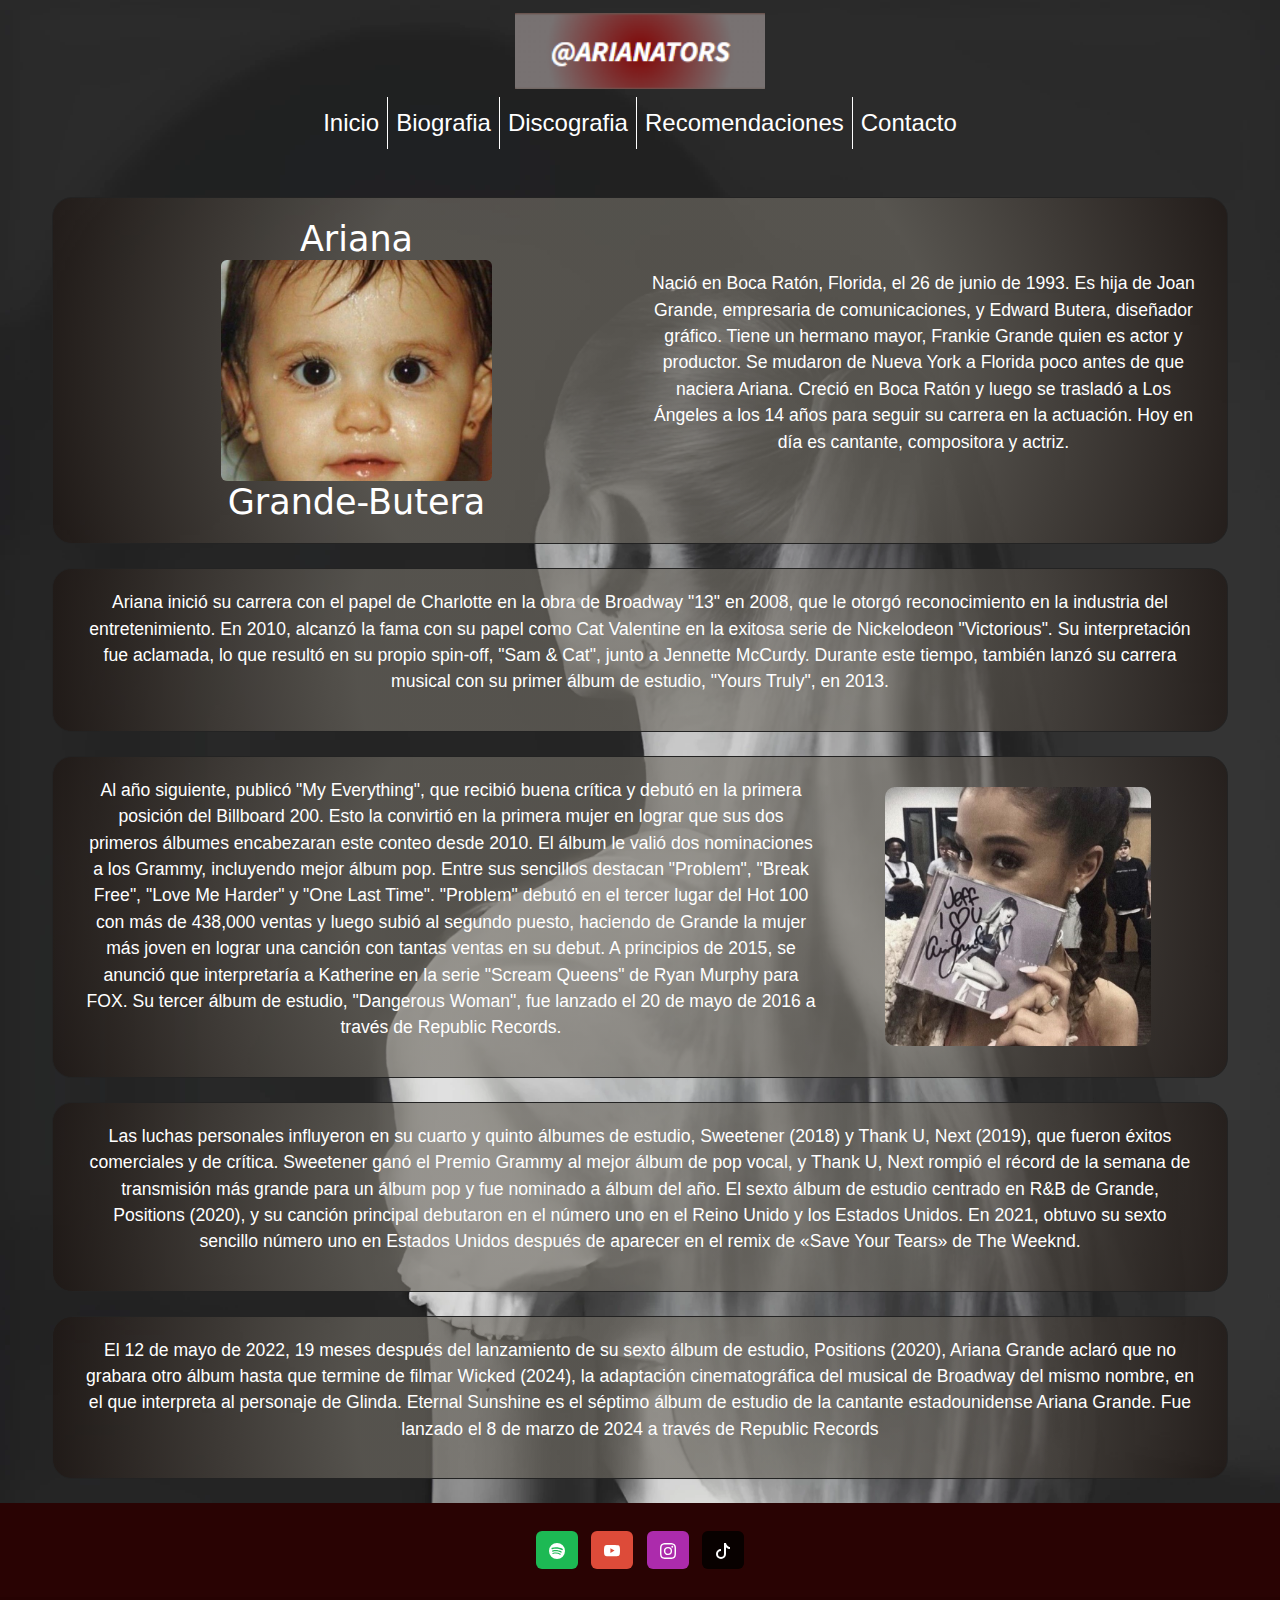
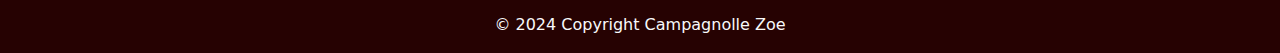
<file: pages/biografia.html>
<!DOCTYPE html>
<html lang="en">
<head>
    <meta charset="UTF-8">
    <meta name="viewport" content="width=device-width, initial-scale=1.0">
    <meta name="description" content="Ariana Grande donde y cuando nacio. Ariana Grande cuando inicio su carrera. cuando publico sus primeros albums Ariana Grande. como Ariana Grande llego a la fama.">
    <meta name="keywords" content="Ariana Grande biografia, Ariana Grande vida y fama, Ariana Grande a traves de los años">
    <link href="https://cdn.jsdelivr.net/npm/bootstrap@5.3.3/dist/css/bootstrap.min.css" rel="stylesheet" integrity="sha384-QWTKZyjpPEjISv5WaRU9OFeRpok6YctnYmDr5pNlyT2bRjXh0JMhjY6hW+ALEwIH" crossorigin="anonymous">
    <link rel="stylesheet" type="text/css" href="../styles/styles.css">
    <title>Biografia</title>
</head>
<body class="biografia-body">
    <header>
        <a href="../pages/biografia.html"><img src="../img/logo.png" alt="logo" class="logoo"></a>
        <nav class="navbar navbar-expand-lg bg-body-tertiary navv">
            <div class="container-fluid"> 
                <button class="navbar-toggler custom-toggler" type="button" data-bs-toggle="collapse" data-bs-target="#navbarNavDropdown" aria-controls="navbarNavDropdown" aria-expanded="false" aria-label="Toggle navigation">
                    <span class="navbar-toggler-icon"></span>
                    </button>
                <div class="collapse navbar-collapse justify-content-center" id="navbarNavDropdown">
                <ul class="navbar-nav">
                    <li class="nav-item">
                    <a class ="nav-link" aria-current="page"style="border-right: 1px solid white;" href="../index.html">Inicio</a>
                    </li>
                    <li class="nav-item">
                    <a class="nav-link" style="border-right: 1px solid white;" href="biografia.html">Biografia</a>
                    </li>
                    <li class="nav-item">
                    <a class="nav-link" style="border-right: 1px solid white;" href="discografia.html">Discografia</a>
                    </li>
                    <li class="nav-item">
                        <a class="nav-link" style="border-right: 1px solid white;" href="recomendaciones.html">Recomendaciones</a>
                    </li>
                    <li class="nav-item">
                        <a class="nav-link"  href="contacto.html">Contacto</a>
                    </li>
                </ul>
                </div>
            </div>
            </nav>
    </header>
    <main>
        <body class="biografia-body">
            <div class="bio-container">
                <div class="row mb-4 bio-rect">
                    <div class="col-12 col-md-6 text-center align-content-center">
                        <h1 class="biotitle">Ariana</h1>
                        <img src="../img/ARIANA GRANDE _ BABY _ CHILD _ LITTLE.jpg" class="img-fluid rounded babyariana" alt="Baby Ariana Grande">
                        <h2 class="biotitle">Grande-Butera</h2>
                    </div>
                    <div class="col-12 col-md-6 text-center d-flex flex-column justify-content-center">
                        <p class="biotext">Nació en Boca Ratón, Florida, el 26 de junio de 1993. Es hija de Joan Grande, empresaria de comunicaciones, y Edward Butera, diseñador gráfico. Tiene un hermano mayor, Frankie Grande quien es actor y productor. Se mudaron de Nueva York a Florida poco antes de que naciera Ariana. Creció en Boca Ratón y luego se trasladó a Los Ángeles a los 14 años para seguir su carrera en la actuación. Hoy en día es cantante, compositora y actriz.</p>
                    </div>
                </div>
                <div class="row mb-4 bio-rect text-center align-content-center">
                    <div class="col-12">
                        <p class="biotext">Ariana inició su carrera con el papel de Charlotte en la obra de Broadway "13" en 2008, que le otorgó reconocimiento en la industria del entretenimiento. En 2010, alcanzó la fama con su papel como Cat Valentine en la exitosa serie de Nickelodeon "Victorious". Su interpretación fue aclamada, lo que resultó en su propio spin-off, "Sam & Cat", junto a Jennette McCurdy. Durante este tiempo, también lanzó su carrera musical con su primer álbum de estudio, "Yours Truly", en 2013.</p>
                    </div>
                </div>
                <div>
                    <div class="row mb-4 bio-rect">
                        <div class="col-md-8 d-flex-center align-content-center">
                            <p class="biotext ">
                                Al año siguiente, publicó "My Everything", que recibió buena crítica y debutó en la primera posición del Billboard 200. Esto la convirtió en la primera mujer en lograr que sus dos primeros álbumes encabezaran este conteo desde 2010. El álbum le valió dos nominaciones a los Grammy, incluyendo mejor álbum pop. Entre sus sencillos destacan "Problem", "Break Free", "Love Me Harder" y "One Last Time". "Problem" debutó en el tercer lugar del Hot 100 con más de 438,000 ventas y luego subió al segundo puesto, haciendo de Grande la mujer más joven en lograr una canción con tantas ventas en su debut. A principios de 2015, se anunció que interpretaría a Katherine en la serie "Scream Queens" de Ryan Murphy para FOX. Su tercer álbum de estudio, "Dangerous Woman", fue lanzado el 20 de mayo de 2016 a través de Republic Records.
                            </p>
                        </div>
                        <div class="col-md-4 d-flex-center text-center align-content-center justify-content-center ">
                            <img src="../img/descarga (5).png" class="myeveryAriana" alt="">
                        </div>
                    </div>
                </div>
                <div class="row mb-4 bio-rect">
                    <div class="col-12">
                        <p class="biotext">Las luchas personales influyeron en su cuarto y quinto álbumes de estudio, Sweetener (2018) y Thank U, Next (2019), que fueron éxitos comerciales y de crítica. Sweetener ganó el Premio Grammy al mejor álbum de pop vocal, y Thank U, Next rompió el récord de la semana de transmisión más grande para un álbum pop y fue nominado a álbum del año. El sexto álbum de estudio centrado en R&B de Grande, Positions (2020), y su canción principal debutaron en el número uno en el Reino Unido y los Estados Unidos. En 2021, obtuvo su sexto sencillo número uno en Estados Unidos después de aparecer en el remix de «Save Your Tears» de The Weeknd.</p>
                    </div>
                </div>
                <div class="row mb-4 bio-rect">
                    <div class="col-12">
                        <p class="biotext">El 12 de mayo de 2022, 19 meses después del lanzamiento de su sexto álbum de estudio, Positions (2020), Ariana Grande aclaró que no grabara otro álbum hasta que termine de filmar Wicked (2024), la adaptación cinematográfica del musical de Broadway del mismo nombre, en el que interpreta al personaje de Glinda. Eternal Sunshine es el séptimo álbum de estudio de la cantante estadounidense Ariana Grande. Fue lanzado el 8 de marzo de 2024 a través de Republic Records</p>
                    </div>
                </div>
            </div>
        
    </main>
    <footer class="bg-body-tertiary text-center" style="background-color: #290303 !important;"> 
        <div class="container p-4 pb-0">
            <section class="mb-4">
                <a data-mdb-ripple-init class="btn text-white btn-floating m-1" style="background-color: #1DB954;"
                    href="https://open.spotify.com/intl-es/artist/66CXWjxzNUsdJxJ2JdwvnR?si=PTBQGywyTPu3o_VqfNcynA" role="button"><svg xmlns="http://www.w3.org/2000/svg" width="16" height="16" fill="currentColor" class="bi bi-spotify" viewBox="0 0 16 16">
                        <path d="M8 0a8 8 0 1 0 0 16A8 8 0 0 0 8 0m3.669 11.538a.5.5 0 0 1-.686.165c-1.879-1.147-4.243-1.407-7.028-.77a.499.499 0 0 1-.222-.973c3.048-.696 5.662-.397 7.77.892a.5.5 0 0 1 .166.686m.979-2.178a.624.624 0 0 1-.858.205c-2.15-1.321-5.428-1.704-7.972-.932a.625.625 0 0 1-.362-1.194c2.905-.881 6.517-.454 8.986 1.063a.624.624 0 0 1 .206.858m.084-2.268C10.154 5.56 5.9 5.419 3.438 6.166a.748.748 0 1 1-.434-1.432c2.825-.857 7.523-.692 10.492 1.07a.747.747 0 1 1-.764 1.288"/>
                    </svg></a>
                    

                <a data-mdb-ripple-init class="btn text-white btn-floating m-1" style="background-color: #dd4b39;"
                    href="https://www.youtube.com/@ArianaGrande" role="button"><i class="bi bi-youtube"></i><svg xmlns="http://www.w3.org/2000/svg" width="16" height="16" fill="currentColor" class="bi bi-youtube" viewBox="0 0 16 16">
                        <path d="M8.051 1.999h.089c.822.003 4.987.033 6.11.335a2.01 2.01 0 0 1 1.415 1.42c.101.38.172.883.22 1.402l.01.104.022.26.008.104c.065.914.073 1.77.074 1.957v.075c-.001.194-.01 1.108-.082 2.06l-.008.105-.009.104c-.05.572-.124 1.14-.235 1.558a2.01 2.01 0 0 1-1.415 1.42c-1.16.312-5.569.334-6.18.335h-.142c-.309 0-1.587-.006-2.927-.052l-.17-.006-.087-.004-.171-.007-.171-.007c-1.11-.049-2.167-.128-2.654-.26a2.01 2.01 0 0 1-1.415-1.419c-.111-.417-.185-.986-.235-1.558L.09 9.82l-.008-.104A31 31 0 0 1 0 7.68v-.123c.002-.215.01-.958.064-1.778l.007-.103.003-.052.008-.104.022-.26.01-.104c.048-.519.119-1.023.22-1.402a2.01 2.01 0 0 1 1.415-1.42c.487-.13 1.544-.21 2.654-.26l.17-.007.172-.006.086-.003.171-.007A100 100 0 0 1 7.858 2zM6.4 5.209v4.818l4.157-2.408z"/>
                    </svg></a>

                <a data-mdb-ripple-init class="btn text-white btn-floating m-1" style="background-color: #ac2bac;"
                    href="https://www.instagram.com/arianagrande/" role="button"><i class="fab fa-instagram"></i> <svg xmlns="http://www.w3.org/2000/svg" width="16" height="16" fill="currentColor" class="bi bi-instagram" viewBox="0 0 16 16">
                        <path d="M8 0C5.829 0 5.556.01 4.703.048 3.85.088 3.269.222 2.76.42a3.9 3.9 0 0 0-1.417.923A3.9 3.9 0 0 0 .42 2.76C.222 3.268.087 3.85.048 4.7.01 5.555 0 5.827 0 8.001c0 2.172.01 2.444.048 3.297.04.852.174 1.433.372 1.942.205.526.478.972.923 1.417.444.445.89.719 1.416.923.51.198 1.09.333 1.942.372C5.555 15.99 5.827 16 8 16s2.444-.01 3.298-.048c.851-.04 1.434-.174 1.943-.372a3.9 3.9 0 0 0 1.416-.923c.445-.445.718-.891.923-1.417.197-.509.332-1.09.372-1.942C15.99 10.445 16 10.173 16 8s-.01-2.445-.048-3.299c-.04-.851-.175-1.433-.372-1.941a3.9 3.9 0 0 0-.923-1.417A3.9 3.9 0 0 0 13.24.42c-.51-.198-1.092-.333-1.943-.372C10.443.01 10.172 0 7.998 0zm-.717 1.442h.718c2.136 0 2.389.007 3.232.046.78.035 1.204.166 1.486.275.373.145.64.319.92.599s.453.546.598.92c.11.281.24.705.275 1.485.039.843.047 1.096.047 3.231s-.008 2.389-.047 3.232c-.035.78-.166 1.203-.275 1.485a2.5 2.5 0 0 1-.599.919c-.28.28-.546.453-.92.598-.28.11-.704.24-1.485.276-.843.038-1.096.047-3.232.047s-2.39-.009-3.233-.047c-.78-.036-1.203-.166-1.485-.276a2.5 2.5 0 0 1-.92-.598 2.5 2.5 0 0 1-.6-.92c-.109-.281-.24-.705-.275-1.485-.038-.843-.046-1.096-.046-3.233s.008-2.388.046-3.231c.036-.78.166-1.204.276-1.486.145-.373.319-.64.599-.92s.546-.453.92-.598c.282-.11.705-.24 1.485-.276.738-.034 1.024-.044 2.515-.045zm4.988 1.328a.96.96 0 1 0 0 1.92.96.96 0 0 0 0-1.92m-4.27 1.122a4.109 4.109 0 1 0 0 8.217 4.109 4.109 0 0 0 0-8.217m0 1.441a2.667 2.667 0 1 1 0 5.334 2.667 2.667 0 0 1 0-5.334"/>
                    </svg></a>

                    <a data-mdb-ripple-init class="btn text-white btn-floating m-1" style="background-color: #080100;"
                    href="https://www.tiktok.com/@arianagrande" role="button"><i class="bi bi-youtube"></i><svg xmlns="http://www.w3.org/2000/svg" width="16" height="16" fill="currentColor" class="bi bi-tiktok" viewBox="0 0 16 16">
                        <path d="M9 0h1.98c.144.715.54 1.617 1.235 2.512C12.895 3.389 13.797 4 15 4v2c-1.753 0-3.07-.814-4-1.829V11a5 5 0 1 1-5-5v2a3 3 0 1 0 3 3z"/>
                    </svg></a>
            </section>
        </div>

        <div class="text-center p-3 text-light" style="background-color: rgba(0, 0, 0, 0.05);">
            © 2024 Copyright Campagnolle Zoe
        </div>
    </footer>
    <script src="https://cdn.jsdelivr.net/npm/bootstrap@5.3.3/dist/js/bootstrap.bundle.min.js" integrity="sha384-YvpcrYf0tY3lHB60NNkmXc5s9fDVZLESaAA55NDzOxhy9GkcIdslK1eN7N6jIeHz" crossorigin="anonymous"></script>
</body> 
</html>
</file>
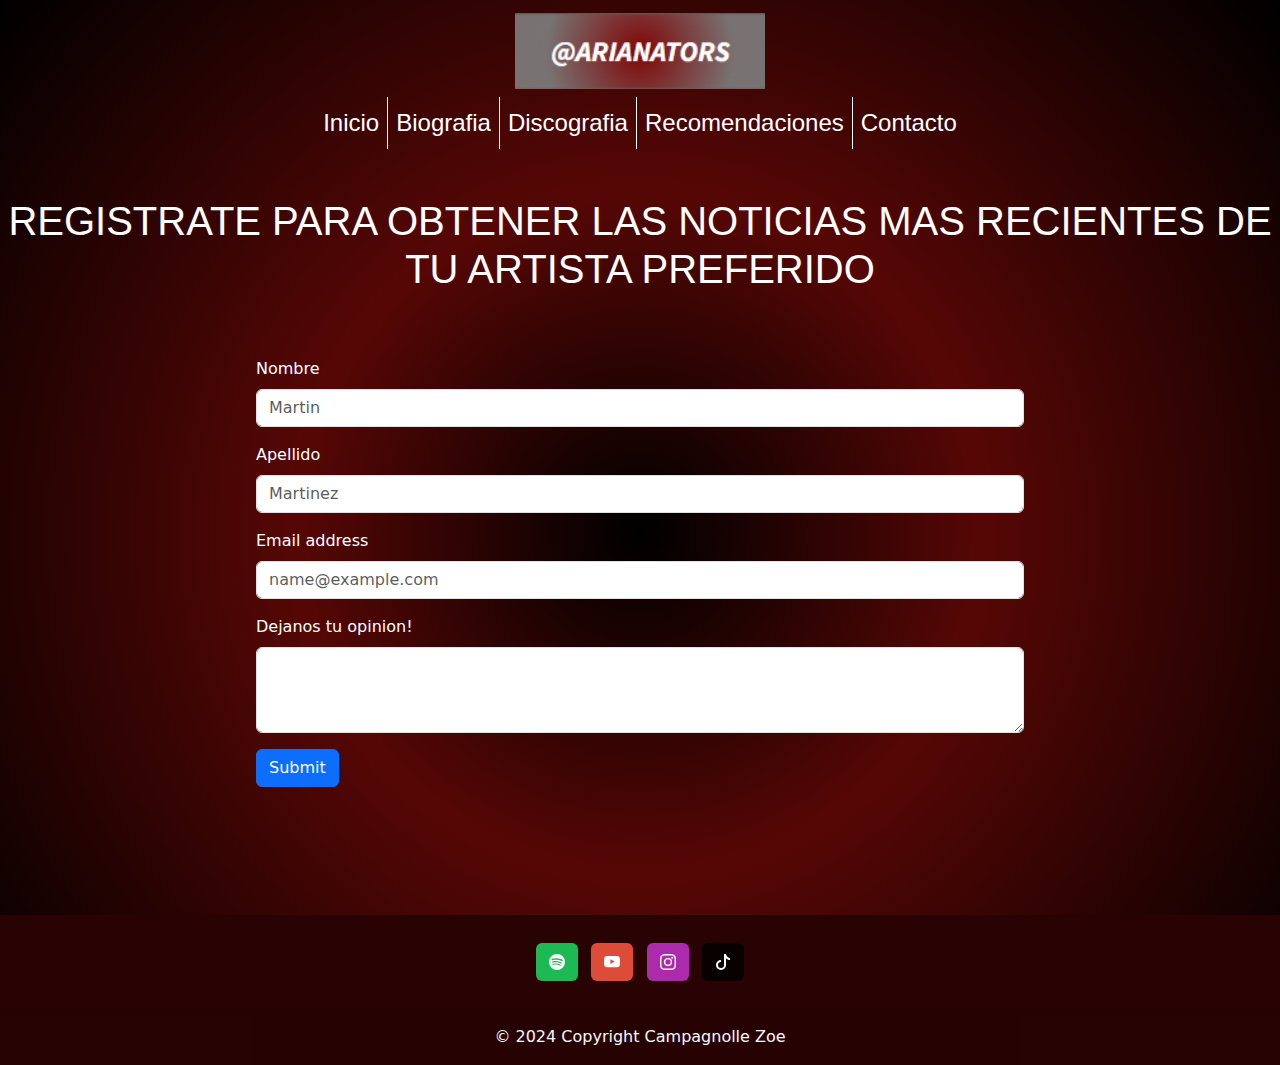
<file: pages/contacto.html>
<!DOCTYPE html>
<html lang="en">
<head>
    <meta charset="UTF-8">
    <meta name="viewport" content="width=device-width, initial-scale=1.0">
    <meta name="description" content="como obtener noticias mas recientes de Ariana Grande. Opiniones sobre Ariana Grande">
    <meta name="keywords" content="Contacto Ariana Grande, Noticias recientes Ariana Grande">
    <link href="https://cdn.jsdelivr.net/npm/bootstrap@5.3.3/dist/css/bootstrap.min.css" rel="stylesheet" integrity="sha384-QWTKZyjpPEjISv5WaRU9OFeRpok6YctnYmDr5pNlyT2bRjXh0JMhjY6hW+ALEwIH" crossorigin="anonymous">
    <link rel="stylesheet" type="text/css" href="../styles/styles.css">
    <title>Contacto</title>
</head>
<body class="index-body">
    <header> 
        <a href="contacto.html"><img src="../img/logo.png" alt="logo" class="logoo"></a>
        <nav class="navbar navbar-expand-lg bg-body-tertiary navv">
            <div class="container-fluid"> 
                <button class="navbar-toggler custom-toggler" type="button" data-bs-toggle="collapse" data-bs-target="#navbarNavDropdown" aria-controls="navbarNavDropdown" aria-expanded="false" aria-label="Toggle navigation">
                    <span class="navbar-toggler-icon"></span>
                    </button>
                <div class="collapse navbar-collapse justify-content-center" id="navbarNavDropdown">
                <ul class="navbar-nav">
                    <li class="nav-item">
                    <a class ="nav-link" aria-current="page"style="border-right: 1px solid white;" href="../index.html">Inicio</a>
                    </li>
                    <li class="nav-item">
                    <a class="nav-link" style="border-right: 1px solid white;" href="biografia.html">Biografia</a>
                    </li>
                    <li class="nav-item">
                    <a class="nav-link" style="border-right: 1px solid white;" href="discografia.html">Discografia</a>
                    </li>
                    <li class="nav-item">
                        <a class="nav-link" style="border-right: 1px solid white;" href="recomendaciones.html">Recomendaciones</a>
                    </li>
                    <li class="nav-item">
                        <a class="nav-link" href="contacto.html">Contacto</a>
                    </li>
                </ul>
                </div>
            </div>
            </nav>
    </header>
    <main>
        <h1 class="contacto1">REGISTRATE PARA OBTENER LAS NOTICIAS MAS RECIENTES DE TU ARTISTA PREFERIDO</h1>
        <form class="frcto">
            <div class="mb-3">
                <div class="mb-3">
                    <label for="exampleFormControlInput1" class="form-label">Nombre</label>
                    <input type="Nombre" class="form-control" id="exampleFormControlInput1" placeholder="Martin">
                    </div>
                    <div class="mb-3">
                        <label for="exampleFormControlInput1" class="form-label">Apellido</label>
                        <input type="Apellido" class="form-control" id="exampleFormControlInput1" placeholder="Martinez">
                        </div>
                    <div class="mb-3">
                        <label for="exampleFormControlInput1" class="form-label">Email address</label>
                        <input type="email" class="form-control" id="exampleFormControlInput1" placeholder="name@example.com">
                        </div>
                    <div class="mb-3">
                    <label for="exampleFormControlTextarea1" class="form-label">Dejanos tu opinion!</label>
                    <textarea class="form-control" id="exampleFormControlTextarea1" rows="3"></textarea>
                    </div>
                </div>
                <button type="submit" class="btn btn-primary">Submit</button>
        </form>
    </main>
    <footer class="bg-body-tertiary text-center" style="background-color: #290303 !important;"> 
        <div class="container p-4 pb-0">
            <section class="mb-4">
                <a data-mdb-ripple-init class="btn text-white btn-floating m-1" style="background-color: #1DB954;"
                    href="https://open.spotify.com/intl-es/artist/66CXWjxzNUsdJxJ2JdwvnR?si=PTBQGywyTPu3o_VqfNcynA" role="button"><svg xmlns="http://www.w3.org/2000/svg" width="16" height="16" fill="currentColor" class="bi bi-spotify" viewBox="0 0 16 16">
                        <path d="M8 0a8 8 0 1 0 0 16A8 8 0 0 0 8 0m3.669 11.538a.5.5 0 0 1-.686.165c-1.879-1.147-4.243-1.407-7.028-.77a.499.499 0 0 1-.222-.973c3.048-.696 5.662-.397 7.77.892a.5.5 0 0 1 .166.686m.979-2.178a.624.624 0 0 1-.858.205c-2.15-1.321-5.428-1.704-7.972-.932a.625.625 0 0 1-.362-1.194c2.905-.881 6.517-.454 8.986 1.063a.624.624 0 0 1 .206.858m.084-2.268C10.154 5.56 5.9 5.419 3.438 6.166a.748.748 0 1 1-.434-1.432c2.825-.857 7.523-.692 10.492 1.07a.747.747 0 1 1-.764 1.288"/>
                    </svg></a>
                    

                <a data-mdb-ripple-init class="btn text-white btn-floating m-1" style="background-color: #dd4b39;"
                    href="https://www.youtube.com/@ArianaGrande" role="button"><i class="bi bi-youtube"></i><svg xmlns="http://www.w3.org/2000/svg" width="16" height="16" fill="currentColor" class="bi bi-youtube" viewBox="0 0 16 16">
                        <path d="M8.051 1.999h.089c.822.003 4.987.033 6.11.335a2.01 2.01 0 0 1 1.415 1.42c.101.38.172.883.22 1.402l.01.104.022.26.008.104c.065.914.073 1.77.074 1.957v.075c-.001.194-.01 1.108-.082 2.06l-.008.105-.009.104c-.05.572-.124 1.14-.235 1.558a2.01 2.01 0 0 1-1.415 1.42c-1.16.312-5.569.334-6.18.335h-.142c-.309 0-1.587-.006-2.927-.052l-.17-.006-.087-.004-.171-.007-.171-.007c-1.11-.049-2.167-.128-2.654-.26a2.01 2.01 0 0 1-1.415-1.419c-.111-.417-.185-.986-.235-1.558L.09 9.82l-.008-.104A31 31 0 0 1 0 7.68v-.123c.002-.215.01-.958.064-1.778l.007-.103.003-.052.008-.104.022-.26.01-.104c.048-.519.119-1.023.22-1.402a2.01 2.01 0 0 1 1.415-1.42c.487-.13 1.544-.21 2.654-.26l.17-.007.172-.006.086-.003.171-.007A100 100 0 0 1 7.858 2zM6.4 5.209v4.818l4.157-2.408z"/>
                    </svg></a>

                <a data-mdb-ripple-init class="btn text-white btn-floating m-1" style="background-color: #ac2bac;"
                    href="https://www.instagram.com/arianagrande/" role="button"><i class="fab fa-instagram"></i> <svg xmlns="http://www.w3.org/2000/svg" width="16" height="16" fill="currentColor" class="bi bi-instagram" viewBox="0 0 16 16">
                        <path d="M8 0C5.829 0 5.556.01 4.703.048 3.85.088 3.269.222 2.76.42a3.9 3.9 0 0 0-1.417.923A3.9 3.9 0 0 0 .42 2.76C.222 3.268.087 3.85.048 4.7.01 5.555 0 5.827 0 8.001c0 2.172.01 2.444.048 3.297.04.852.174 1.433.372 1.942.205.526.478.972.923 1.417.444.445.89.719 1.416.923.51.198 1.09.333 1.942.372C5.555 15.99 5.827 16 8 16s2.444-.01 3.298-.048c.851-.04 1.434-.174 1.943-.372a3.9 3.9 0 0 0 1.416-.923c.445-.445.718-.891.923-1.417.197-.509.332-1.09.372-1.942C15.99 10.445 16 10.173 16 8s-.01-2.445-.048-3.299c-.04-.851-.175-1.433-.372-1.941a3.9 3.9 0 0 0-.923-1.417A3.9 3.9 0 0 0 13.24.42c-.51-.198-1.092-.333-1.943-.372C10.443.01 10.172 0 7.998 0zm-.717 1.442h.718c2.136 0 2.389.007 3.232.046.78.035 1.204.166 1.486.275.373.145.64.319.92.599s.453.546.598.92c.11.281.24.705.275 1.485.039.843.047 1.096.047 3.231s-.008 2.389-.047 3.232c-.035.78-.166 1.203-.275 1.485a2.5 2.5 0 0 1-.599.919c-.28.28-.546.453-.92.598-.28.11-.704.24-1.485.276-.843.038-1.096.047-3.232.047s-2.39-.009-3.233-.047c-.78-.036-1.203-.166-1.485-.276a2.5 2.5 0 0 1-.92-.598 2.5 2.5 0 0 1-.6-.92c-.109-.281-.24-.705-.275-1.485-.038-.843-.046-1.096-.046-3.233s.008-2.388.046-3.231c.036-.78.166-1.204.276-1.486.145-.373.319-.64.599-.92s.546-.453.92-.598c.282-.11.705-.24 1.485-.276.738-.034 1.024-.044 2.515-.045zm4.988 1.328a.96.96 0 1 0 0 1.92.96.96 0 0 0 0-1.92m-4.27 1.122a4.109 4.109 0 1 0 0 8.217 4.109 4.109 0 0 0 0-8.217m0 1.441a2.667 2.667 0 1 1 0 5.334 2.667 2.667 0 0 1 0-5.334"/>
                    </svg></a>

                    <a data-mdb-ripple-init class="btn text-white btn-floating m-1" style="background-color: #080100;"
                    href="https://www.tiktok.com/@arianagrande" role="button"><i class="bi bi-youtube"></i><svg xmlns="http://www.w3.org/2000/svg" width="16" height="16" fill="currentColor" class="bi bi-tiktok" viewBox="0 0 16 16">
                        <path d="M9 0h1.98c.144.715.54 1.617 1.235 2.512C12.895 3.389 13.797 4 15 4v2c-1.753 0-3.07-.814-4-1.829V11a5 5 0 1 1-5-5v2a3 3 0 1 0 3 3z"/>
                    </svg></a>
            </section>
        </div>

        <div class="text-center p-3 text-light" style="background-color: rgba(0, 0, 0, 0.05);">
            © 2024 Copyright Campagnolle Zoe
        </div>
    </footer>
    <script src="https://cdn.jsdelivr.net/npm/bootstrap@5.3.3/dist/js/bootstrap.bundle.min.js" integrity="sha384-YvpcrYf0tY3lHB60NNkmXc5s9fDVZLESaAA55NDzOxhy9GkcIdslK1eN7N6jIeHz" crossorigin="anonymous"></script>
</body>
</html>
</file>
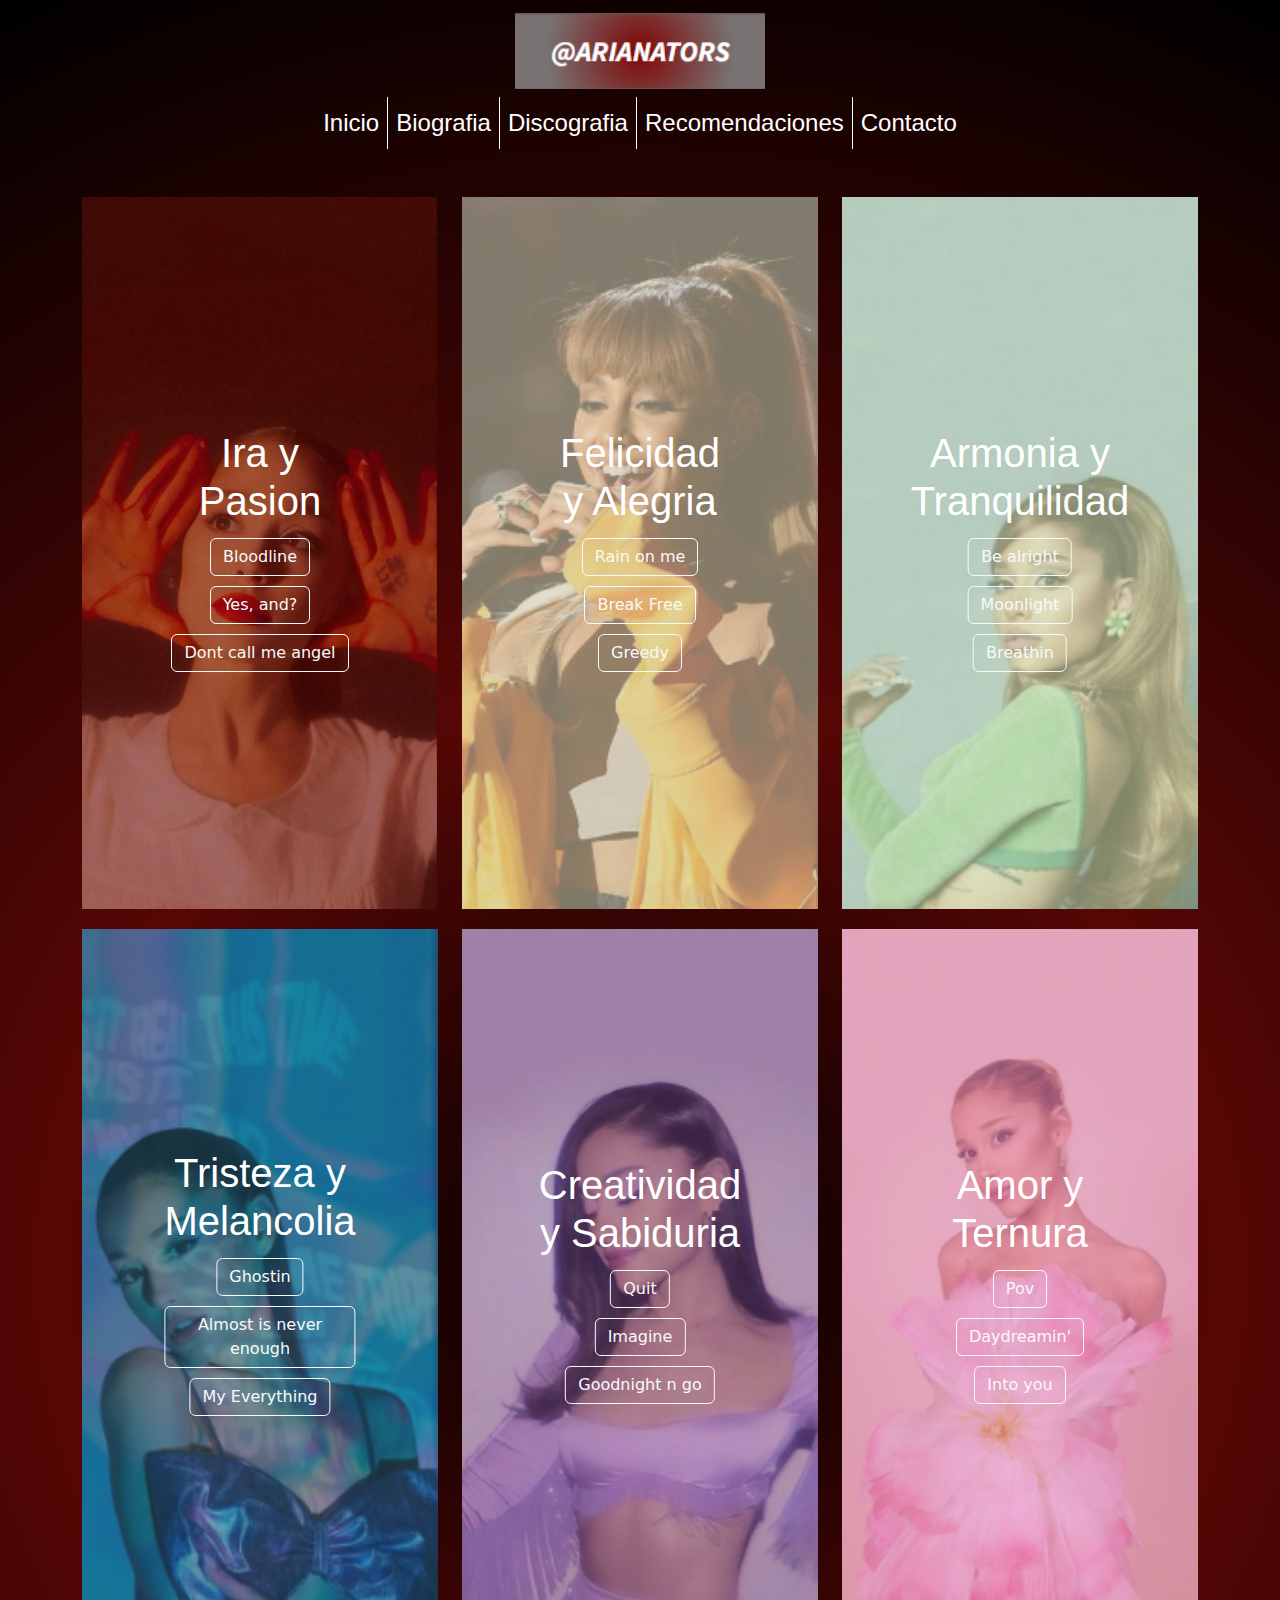
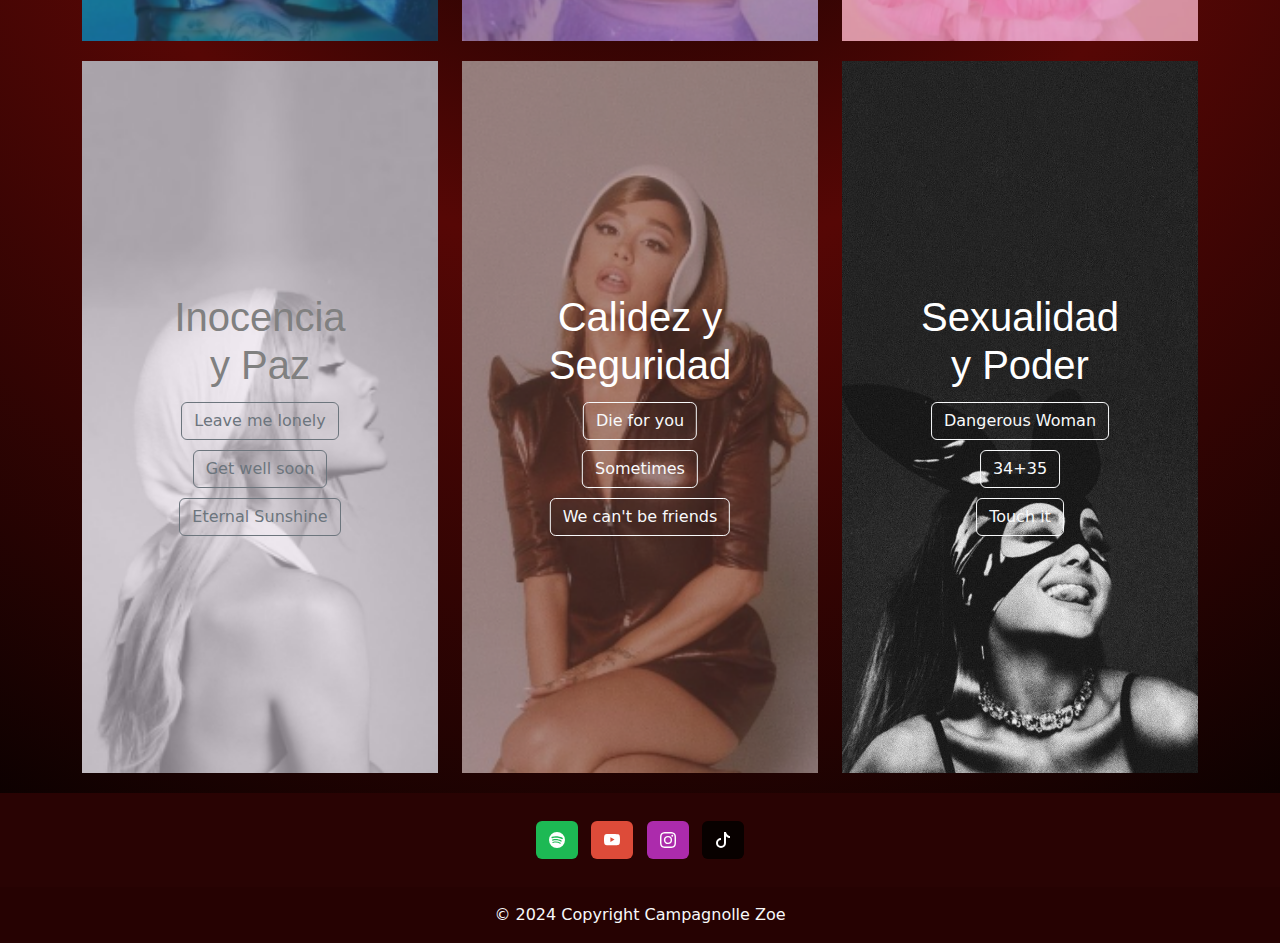
<file: pages/recomendaciones.html>
<!DOCTYPE html>
<html lang="en">
<head>
    <meta charset="UTF-8">
    <meta name="viewport" content="width=device-width, initial-scale=1.0">
    <meta name="description" content="cuales son las mejores canciones de Ariana Grande. canciones Ariana Grande segun emociones. Recomendaciones de canciones de Ariana Grande">
    <meta name="keywords" content="Canciones de Ariana Grande, Emociones basadas en canciones de Ariana Grande, Recomendaciones segun estado de animo de Ariana Grande">
    <link href="https://cdn.jsdelivr.net/npm/bootstrap@5.3.3/dist/css/bootstrap.min.css" rel="stylesheet" integrity="sha384-QWTKZyjpPEjISv5WaRU9OFeRpok6YctnYmDr5pNlyT2bRjXh0JMhjY6hW+ALEwIH" crossorigin="anonymous">
    <link rel="stylesheet" type="text/css" href="../styles/styles.css">
    <title>Recomendaciones</title>
</head>
<body class="index-body">
    <header>
        <a href="../pages/recomendaciones.html"><img src="../img/logo.png" alt="logo" class="logoo"></a>
        <nav class="navbar navbar-expand-lg bg-body-tertiary navv">
            <div class="container-fluid"> 
                <button class="navbar-toggler custom-toggler" type="button" data-bs-toggle="collapse" data-bs-target="#navbarNavDropdown" aria-controls="navbarNavDropdown" aria-expanded="false" aria-label="Toggle navigation">
                    <span class="navbar-toggler-icon"></span>
                    </button>
                <div class="collapse navbar-collapse justify-content-center" id="navbarNavDropdown">
                <ul class="navbar-nav">
                    <li class="nav-item">
                    <a class ="nav-link" aria-current="page"style="border-right: 1px solid white;" href="../index.html">Inicio</a>
                    </li>
                    <li class="nav-item">
                    <a class="nav-link" style="border-right: 1px solid white;" href="biografia.html">Biografia</a>
                    </li>
                    <li class="nav-item">
                    <a class="nav-link" style="border-right: 1px solid white;" href="discografia.html">Discografia</a>
                    </li>
                    <li class="nav-item">
                        <a class="nav-link" style="border-right: 1px solid white;" href="recomendaciones.html">Recomendaciones</a>
                    </li>
                    <li class="nav-item">
                        <a class="nav-link"  href="contacto.html">Contacto</a>
                    </li>
                </ul>
                </div>
            </div>
            </nav>
    </header>
    <div class="container">
        <div class="row">
            <div class="col-12 col-md-4">
                <div class="image-container">
                    <img src="../img/Ariana1.png" alt="Imagen 1">
                    <div class="button-group d-flex justify-content-center">
                        <h1 class="TextEmoc text-center">Ira y Pasion</h1>
                        <a href="https://www.youtube.com/watch?v=uKqRAC-JNOM&pp=ygUXYmxvb2RsaW5lIGFyaWFuYSBncmFuZGU%3D" target="_blank">
                            <button class="btn btn-outline-light">Bloodline</button>
                        </a>

                        <a href="https://www.youtube.com/watch?v=eB6txyhHFG4&pp=ygUHeWVzIGFuZA%3D%3D" target="_blank">
                            <button class="btn btn-outline-light">Yes, and?</button>
                        </a>

                        <a href="https://www.youtube.com/watch?v=eB6txyhHFG4&pp=ygUHeWVzIGFuZA%3D%3D" target="_blank">
                            <button class="btn btn-outline-light">Dont call me angel</button>
                        </a>
                    </div>
                </div>
            </div>

            <div class="col-12 col-md-4">
                <div class="image-container">
                    <img src="../img/ariana2 .png" alt="Imagen 2">
                    <div class="button-group">
                        <h1 class="TextEmoc text-center">Felicidad y Alegria</h1>
                        <a href="https://www.youtube.com/watch?v=AoAm4om0wTs&pp=ygUKcmFpbiBvbiBtZQ%3D%3D" target="_blank">
                            <button class="btn btn-outline-light">Rain on me</button>
                        </a>

                        <a href="https://www.youtube.com/watch?v=L8eRzOYhLuw&pp=ygUKYnJlYWsgZnJlZQ%3D%3D" target="_blank">
                            <button class="btn btn-outline-light">Break Free</button>
                        </a>

                        <a href="https://www.youtube.com/watch?v=nw8zdCwp3k4&pp=ygUGZ3JlZWR5" target="_blank">
                            <button class="btn btn-outline-light">Greedy</button>
                        </a>
                    </div>
                </div>
            </div>

            <div class="col-12 col-md-4">
                <div class="image-container">
                    <img src="../img/Ariana3.png" alt="Imagen 3">
                    <div class="button-group">
                        <h1 class="TextEmoc text-center">Armonia y Tranquilidad</h1>
                        <a href="https://www.youtube.com/watch?v=eBAHqRnSgRw&pp=ygUYYmUgYWxyaWdodCBhcmlhbmEgZ3JhbmRl" target="_blank">
                            <button class="btn btn-outline-light">Be alright</button>
                        </a>

                        <a href="https://www.youtube.com/watch?v=denGNWMNsSY&pp=ygUJbW9vbmxpZ2h0" target="_blank">
                            <button class="btn btn-outline-light">Moonlight</button>
                        </a>

                        <a href="https://www.youtube.com/watch?v=kN0iD0pI3o0&pp=ygUWYnJlYXRoaW4gYXJpYW5hIGdyYW5kZQ%3D%3D" target="_blank">
                            <button class="btn btn-outline-light">Breathin</button>
                        </a>
                    </div>
                </div>
            </div>
        </div>
        <div class="row">
            <div class="col-12 col-md-4">
                <div class="image-container">
                    <img src="../img/Ariana4.png" alt="Imagen 4">
                    <div class="button-group">
                        <h1 class="TextEmoc text-center">Tristeza y Melancolia</h1>
                        <a href="https://www.youtube.com/watch?v=a7XTA1gQirc&pp=ygUHZ2hvc3Rpbg%3D%3D" target="_blank">
                            <button class="btn btn-outline-light">Ghostin</button>
                        </a>
                        
                        <a href="https://www.youtube.com/watch?v=b87dBaL4qI0&pp=ygUkYWxtb3N0IGlzIG5ldmVyIGVub3VnaCBhcmlhbmEgZ3JhbmRl" target="_blank">
                            <button class="btn btn-outline-light">Almost is never enough</button>
                        </a>

                        <a href="https://www.youtube.com/watch?v=HxWSDUC-KTU&pp=ygUbbXkgZXZlcnl0aGluZyBhcmlhbmEgZ3JhbmRl" target="_blank">
                            <button class="btn btn-outline-light">My Everything</button>
                        </a>
                    </div>
                </div>
            </div>
            <div class="col-12 col-md-4">
                <div class="image-container">
                    <img src="../img/Ariana5.png" alt="Imagen 5">
                    <div class="button-group">
                        <h1 class="TextEmoc text-center">Creatividad y Sabiduria</h1>
                        <a href="https://www.youtube.com/watch?v=CKhmCh68Qu0&pp=ygUEcXVpdA%3D%3D" target="_blank">
                            <button class="btn btn-outline-light">Quit</button>
                        </a>
                        
                        <a href="https://i.ytimg.com/vi/oRcXOnLkM7A/hq720.jpg?sqp=-oaymwEcCNAFEJQDSFXyq4qpAw4IARUAAIhCGAFwAcABBg==&rs=AOn4CLCsqIN_U5F4TH2mxsCAaBnofGMAdw" target="_blank">
                            <button class="btn btn-outline-light">Imagine</button>
                        </a>
                        
                        <a href="https://www.youtube.com/watch?v=sXJ2hajo6rw&pp=ygUOZ29vZG5pZ2h0IG4gZ28%3D" target="_blank">
                            <button class="btn btn-outline-light">Goodnight n go</button>
                        </a>
                    </div>
                </div>
            </div>
            <div class="col-12 col-md-4">
                <div class="image-container">
                    <img src="../img/Ariana6.1.png" alt="Imagen 6">
                    <div class="button-group">
                        <h1 class="TextEmoc text-center">Amor y Ternura</h1>
                        <a href="https://www.youtube.com/watch?v=nQJEp-k-ogs&pp=ygUDcG92" target="_blank">
                            <button class="btn btn-outline-light">Pov</button>
                        </a>

                        <a href="https://www.youtube.com/watch?v=piiLZJNKRVM&pp=ygUYZGF5ZHJlYW1pbiBhcmlhbmEgZ3JhbmRl" target="_blank">
                            <button class="btn btn-outline-light">Daydreamin'</button>
                        </a>
                        
                        <a href="https://www.youtube.com/watch?v=1ekZEVeXwek&pp=ygUIaW50byB5b3U%3D" target="_blank">
                            <button class="btn btn-outline-light">Into you</button>
                        </a>
                    </div>
                </div>
            </div>
        </div>
        <div class="row">
            <div class="col-12 col-md-4">
                <div class="image-container">
                    <img src="../img/Ariana7.png" alt="Imagen 7">
                    <div class="button-group">
                        <h1 class="TextEmoc-white text-center">Inocencia y Paz</h1>
                        <a href="https://www.youtube.com/watch?v=MzF4T7usLDU&pp=ygUdbGVhdmUgbWUgbG9uZWx5IGFyaWFuYSBncmFuZGU%3D" target="_blank">
                            <button class="btn btn-outline-secondary">Leave me lonely</button>
                        </a>

                        <a href="https://www.youtube.com/watch?v=hXU4P6j3TNY&pp=ygUbZ2V0IHdlbGwgc29vbiBhcmlhbmEgZ3JhbmRl" target="_blank">
                            <button class="btn btn-outline-secondary">Get well soon</button>
                        </a>

                        <a href="https://www.youtube.com/watch?v=dS_HLHozs1E&pp=ygUeZXRlcm5hbCBzdW5zaGluZSBhcmlhbmEgZ3JhbmRl" target="_blank">
                            <button class="btn btn-outline-secondary">Eternal Sunshine</button>
                        </a>
                    </div>
                </div>
            </div>
            <div class="col-12 col-md-4">
                <div class="image-container">
                    <img src="../img/Ariana8.png" alt="Imagen 8">
                    <div class="button-group">
                        <h1 class="TextEmoc text-center">Calidez y Seguridad</h1>
                        <a href="https://www.youtube.com/watch?v=YQ-qToZUybM&pp=ygULZGllIGZvciB5b3U%3D" target="_blank">
                            <button class="btn btn-outline-light">Die for you</button>
                        </a>

                        <a href="https://www.youtube.com/watch?v=4yr6KzidJs0&pp=ygUXc29tZXRpbWVzIGFyaWFuYSBncmFuZGU%3D" target="_blank">
                            <button class="btn btn-outline-light">Sometimes</button>
                        </a>

                        <a href="https://www.youtube.com/watch?v=KNtJGQkC-WI&pp=ygUid2UgY2FuJ3QgYmUgZnJpZW5kcyBhcmlhbmEgZ3JhbmRlIA%3D%3D" target="_blank">
                            <button class="btn btn-outline-light">We can't be friends</button>
                        </a>
                    </div>
                </div>
            </div>
            <div class="col-12 col-md-4">
                <div class="image-container">
                    <img src="../img/Ariana9.0.png" alt="Imagen 9">
                    <div class="button-group">
                        <h1 class="TextEmoc text-center">Sexualidad y Poder</h1>
                        <a href="https://www.youtube.com/watch?v=9WbCfHutDSE&pp=ygUPZGFuZ2Vyb3VzIHdvbWFu" target="_blank">
                            <button class="btn btn-outline-light">Dangerous Woman</button>
                        </a>

                        <a href="https://www.youtube.com/watch?v=B6_iQvaIjXw&pp=ygUFMzQrMzU%3D" target="_blank">
                            <button class="btn btn-outline-light">34+35</button>
                        </a>

                        <a href="https://www.youtube.com/watch?v=hNRjI_biB18&pp=ygUWdG91Y2ggaXQgYXJpYW5hIGdyYW5kZQ%3D%3D" target="_blank">
                            <button class="btn btn-outline-light">Touch it</button>
                        </a>
                    </div>
                </div>
            </div>
        </div>
    </div>

    <footer class="bg-body-tertiary text-center" style="background-color: #290303 !important;"> 
        <div class="container p-4 pb-0">
            <section class="mb-4">
                <a data-mdb-ripple-init class="btn text-white btn-floating m-1" style="background-color: #1DB954;"
                    href="https://open.spotify.com/intl-es/artist/66CXWjxzNUsdJxJ2JdwvnR?si=PTBQGywyTPu3o_VqfNcynA" role="button"><svg xmlns="http://www.w3.org/2000/svg" width="16" height="16" fill="currentColor" class="bi bi-spotify" viewBox="0 0 16 16">
                        <path d="M8 0a8 8 0 1 0 0 16A8 8 0 0 0 8 0m3.669 11.538a.5.5 0 0 1-.686.165c-1.879-1.147-4.243-1.407-7.028-.77a.499.499 0 0 1-.222-.973c3.048-.696 5.662-.397 7.77.892a.5.5 0 0 1 .166.686m.979-2.178a.624.624 0 0 1-.858.205c-2.15-1.321-5.428-1.704-7.972-.932a.625.625 0 0 1-.362-1.194c2.905-.881 6.517-.454 8.986 1.063a.624.624 0 0 1 .206.858m.084-2.268C10.154 5.56 5.9 5.419 3.438 6.166a.748.748 0 1 1-.434-1.432c2.825-.857 7.523-.692 10.492 1.07a.747.747 0 1 1-.764 1.288"/>
                    </svg></a>
                    

                <a data-mdb-ripple-init class="btn text-white btn-floating m-1" style="background-color: #dd4b39;"
                    href="https://www.youtube.com/@ArianaGrande" role="button"><i class="bi bi-youtube"></i><svg xmlns="http://www.w3.org/2000/svg" width="16" height="16" fill="currentColor" class="bi bi-youtube" viewBox="0 0 16 16">
                        <path d="M8.051 1.999h.089c.822.003 4.987.033 6.11.335a2.01 2.01 0 0 1 1.415 1.42c.101.38.172.883.22 1.402l.01.104.022.26.008.104c.065.914.073 1.77.074 1.957v.075c-.001.194-.01 1.108-.082 2.06l-.008.105-.009.104c-.05.572-.124 1.14-.235 1.558a2.01 2.01 0 0 1-1.415 1.42c-1.16.312-5.569.334-6.18.335h-.142c-.309 0-1.587-.006-2.927-.052l-.17-.006-.087-.004-.171-.007-.171-.007c-1.11-.049-2.167-.128-2.654-.26a2.01 2.01 0 0 1-1.415-1.419c-.111-.417-.185-.986-.235-1.558L.09 9.82l-.008-.104A31 31 0 0 1 0 7.68v-.123c.002-.215.01-.958.064-1.778l.007-.103.003-.052.008-.104.022-.26.01-.104c.048-.519.119-1.023.22-1.402a2.01 2.01 0 0 1 1.415-1.42c.487-.13 1.544-.21 2.654-.26l.17-.007.172-.006.086-.003.171-.007A100 100 0 0 1 7.858 2zM6.4 5.209v4.818l4.157-2.408z"/>
                    </svg></a>

                <a data-mdb-ripple-init class="btn text-white btn-floating m-1" style="background-color: #ac2bac;"
                    href="https://www.instagram.com/arianagrande/" role="button"><i class="fab fa-instagram"></i> <svg xmlns="http://www.w3.org/2000/svg" width="16" height="16" fill="currentColor" class="bi bi-instagram" viewBox="0 0 16 16">
                        <path d="M8 0C5.829 0 5.556.01 4.703.048 3.85.088 3.269.222 2.76.42a3.9 3.9 0 0 0-1.417.923A3.9 3.9 0 0 0 .42 2.76C.222 3.268.087 3.85.048 4.7.01 5.555 0 5.827 0 8.001c0 2.172.01 2.444.048 3.297.04.852.174 1.433.372 1.942.205.526.478.972.923 1.417.444.445.89.719 1.416.923.51.198 1.09.333 1.942.372C5.555 15.99 5.827 16 8 16s2.444-.01 3.298-.048c.851-.04 1.434-.174 1.943-.372a3.9 3.9 0 0 0 1.416-.923c.445-.445.718-.891.923-1.417.197-.509.332-1.09.372-1.942C15.99 10.445 16 10.173 16 8s-.01-2.445-.048-3.299c-.04-.851-.175-1.433-.372-1.941a3.9 3.9 0 0 0-.923-1.417A3.9 3.9 0 0 0 13.24.42c-.51-.198-1.092-.333-1.943-.372C10.443.01 10.172 0 7.998 0zm-.717 1.442h.718c2.136 0 2.389.007 3.232.046.78.035 1.204.166 1.486.275.373.145.64.319.92.599s.453.546.598.92c.11.281.24.705.275 1.485.039.843.047 1.096.047 3.231s-.008 2.389-.047 3.232c-.035.78-.166 1.203-.275 1.485a2.5 2.5 0 0 1-.599.919c-.28.28-.546.453-.92.598-.28.11-.704.24-1.485.276-.843.038-1.096.047-3.232.047s-2.39-.009-3.233-.047c-.78-.036-1.203-.166-1.485-.276a2.5 2.5 0 0 1-.92-.598 2.5 2.5 0 0 1-.6-.92c-.109-.281-.24-.705-.275-1.485-.038-.843-.046-1.096-.046-3.233s.008-2.388.046-3.231c.036-.78.166-1.204.276-1.486.145-.373.319-.64.599-.92s.546-.453.92-.598c.282-.11.705-.24 1.485-.276.738-.034 1.024-.044 2.515-.045zm4.988 1.328a.96.96 0 1 0 0 1.92.96.96 0 0 0 0-1.92m-4.27 1.122a4.109 4.109 0 1 0 0 8.217 4.109 4.109 0 0 0 0-8.217m0 1.441a2.667 2.667 0 1 1 0 5.334 2.667 2.667 0 0 1 0-5.334"/>
                    </svg></a>

                    <a data-mdb-ripple-init class="btn text-white btn-floating m-1" style="background-color: #080100;"
                    href="https://www.tiktok.com/@arianagrande" role="button"><i class="bi bi-youtube"></i><svg xmlns="http://www.w3.org/2000/svg" width="16" height="16" fill="currentColor" class="bi bi-tiktok" viewBox="0 0 16 16">
                        <path d="M9 0h1.98c.144.715.54 1.617 1.235 2.512C12.895 3.389 13.797 4 15 4v2c-1.753 0-3.07-.814-4-1.829V11a5 5 0 1 1-5-5v2a3 3 0 1 0 3 3z"/>
                    </svg></a>
            </section>
        </div>

        <div class="text-center p-3 text-light" style="background-color: rgba(0, 0, 0, 0.05);">
            © 2024 Copyright Campagnolle Zoe
        </div>
    </footer>
    <script src="https://cdn.jsdelivr.net/npm/bootstrap@5.3.3/dist/js/bootstrap.bundle.min.js" integrity="sha384-YvpcrYf0tY3lHB60NNkmXc5s9fDVZLESaAA55NDzOxhy9GkcIdslK1eN7N6jIeHz" crossorigin="anonymous"></script>
</body>
</html>
</file>
<file: styles/styles.css>
html header {
  padding-bottom: 40px;
}
html header .logoo {
  display: block;
  margin: auto;
  width: 250px;
  height: auto;
  padding-top: 1%;
}
html header .navv {
  background-color: transparent !important;
}
html header .navv a {
  color: #FFFFFF;
  font-family: "Helvetica";
  font-size: 1.5rem;
}
html header .navv .custom-toggler {
  border-color: white;
}
html header .navv .custom-toggler .navbar-toggler-icon {
  background-image: url("data:image/svg+xml;charset=utf8,%3Csvg viewBox='0 0 32 32' xmlns='http://www.w3.org/2000/svg'><path stroke='rgba(255, 255, 255, 0.8)' stroke-width='2' stroke-linecap='round' stroke-miterlimit='10' d='M4 8h24M4 16h24M4 24h24'/%3E%3C/svg%3E");
}

.portada {
  display: block;
  margin: auto;
  width: 100%;
  height: -moz-fit-content;
  height: fit-content;
}

.Publicidad-img {
  height: 100%;
  width: 100%;
}

.Letra {
  color: #FFFFFF;
  text-align: center;
  font-size: 2rem;
  padding: 2%;
}

.letra1 {
  color: #FFFFFF;
  font-family: "Helvetica";
  font-weight: 400;
  font-size: 1.5rem;
  line-height: 2;
  text-align: left;
  margin-left: 2%;
}

.letra2 {
  color: #FFFFFF;
  font-family: "Helvetica";
  font-weight: 400;
  font-size: 1.5rem;
  line-height: 2;
  text-align: right;
  margin-right: 2%;
}

.grid-main {
  display: grid;
  grid-template-columns: 3fr 1fr;
  grid-template-rows: 1fr;
  grid-template-areas: "imagen publicidad";
  -moz-column-gap: 12px;
       column-gap: 12px;
}

.grid-imagen {
  grid-area: imagen;
  width: 100%;
  height: 100%;
}

.grid-aside {
  grid-area: publicidad;
}

.grid-section {
  grid-area: section;
}

.grid-footer {
  grid-area: footer;
}

.videoindex {
  display: flex;
  width: 100%;
}

.biografia-body {
  background-image: url("../img/download_image_1713132912678.png");
  background-repeat: no-repeat;
  background-size: cover;
}

.biotitle {
  color: #FFFFFF;
  font-size: 35px;
  margin-bottom: 0;
}

.babyariana {
  opacity: 0.9;
  border-radius: 10px;
  opacity: 100% !important;
  width: 55%;
  height: auto;
}

.biotext {
  color: white;
  text-align: center;
  font-size: 25px;
  font-family: "Helvetica";
}

.bio-rect {
  background: radial-gradient(circle at 50% 50%, rgba(111, 107, 99, 0.65) 48%, rgba(31, 22, 18, 0.65) 99%);
  border: 1px solid #232323;
  border-radius: 20px;
  padding: 20px;
  margin-bottom: 20px;
}

.bio-container {
  margin: 0%;
  padding-left: 5%;
  padding-right: 5%;
}

.myeveryAriana {
  border-radius: 10px;
  opacity: 100% !important;
  width: 75%;
  height: auto;
  justify-content: center !important;
}

.index-body {
  background: radial-gradient(circle, rgb(0, 0, 0) 0%, rgb(86, 7, 5) 41%, rgb(0, 0, 0) 100%);
  background-repeat: no-repeat;
  background-size: cover;
}
.index-body .DiscSect {
  padding-left: 8%;
  padding-right: 8%;
  padding-top: 2%;
}
.index-body .DiscSect .titulodisco {
  color: #FFFFFF;
  font-family: "Source Sans 3";
  text-align: center;
  padding-left: 5%;
  padding-right: 5%;
  padding-top: 0.5%;
}
.index-body .DiscSect .cardcont {
  padding-bottom: 2%;
}
.index-body .DiscSect .cardcont .card {
  padding: 2%;
  color: #FFFFFF;
  opacity: 65%;
  background: radial-gradient(circle at 50% 50%, rgb(113, 0, 0) 1%, rgba(0, 0, 0, 0.69) 66%);
  border-width: 1px;
  border-style: solid;
  border-radius: 20px 20px 20px 20px;
  list-style-type: none;
}
.index-body .DiscSect .cardcont .card .ftoalbum {
  width: 20%;
  height: auto;
}
.index-body .DiscSect .cardcont .card .card-body {
  padding-left: 5%;
  padding-right: 5%;
}
.index-body .DiscSect .cardcont .card .card-body .card-title {
  font-family: "Carattere", cursive;
  font-size: 4vh;
}
.index-body .DiscSect .cardcont .card .card-body .card-text {
  font-family: "Source Sans 3", sans-serif;
  font-size: 2vh;
}
.index-body .DiscSect .cardcont .card .ftoqr {
  width: 20%;
  padding: 2%;
  height: auto;
}

.index-body {
  background: radial-gradient(circle, rgb(0, 0, 0) 0%, rgb(86, 7, 5) 41%, rgb(0, 0, 0) 100%);
  background-repeat: no-repeat;
  background-size: cover;
}
.index-body .contacto1 {
  color: #FFFFFF;
  font-family: "Helvetica";
  margin: auto;
  text-align: center;
}
.index-body .frcto {
  padding-left: 20%;
  padding-right: 20%;
  padding-top: 5%;
  padding-bottom: 10%;
  color: #FFFFFF;
}

@media screen and (min-width: 320px) and (max-width: 767px) {
  .contacto1 {
    font-size: 1rem;
  }
  .Letra {
    font-size: 1.5rem;
  }
  .letra1 {
    font-size: 1rem;
  }
  .letra2 {
    font-size: 1rem;
  }
}
@media (min-width: 768px) {
  .biotext {
    font-size: 85%;
  }
}
@media (min-width: 1024px) {
  .biotext {
    font-size: 110%;
  }
}
@media (min-width: 1440px) {
  .biotext {
    font-size: 120%;
  }
}
@media (min-width: 1025px) {
  .babyariana {
    width: 50%;
  }
}
@media (max-width: 767px) {
  .babyariana {
    width: 70%;
  }
}
@media screen and (max-width: 768px) {
  .ftoalbum {
    width: 200px !important;
  }
  .ftoqr {
    width: 200px !important;
  }
}
.image-container {
  position: relative;
  width: 100%;
  padding-bottom: 200%;
  overflow: hidden;
  margin-bottom: 20px;
}
.image-container img {
  position: absolute;
  top: 0;
  left: 0;
  width: 100%;
  height: 100%;
  -o-object-fit: cover;
     object-fit: cover;
}

.button-group {
  position: absolute;
  top: 50%;
  left: 50%;
  transform: translate(-50%, -50%);
  display: flex;
  flex-direction: column;
  align-items: center;
}
.button-group button {
  margin: 5px 0;
}

.TextEmoc {
  font-family: "Helvetica";
  color: #FFFFFF;
}

.TextEmoc-white {
  font-family: "Helvetica";
  color: gray;
}/*# sourceMappingURL=styles.css.map */
</file>
